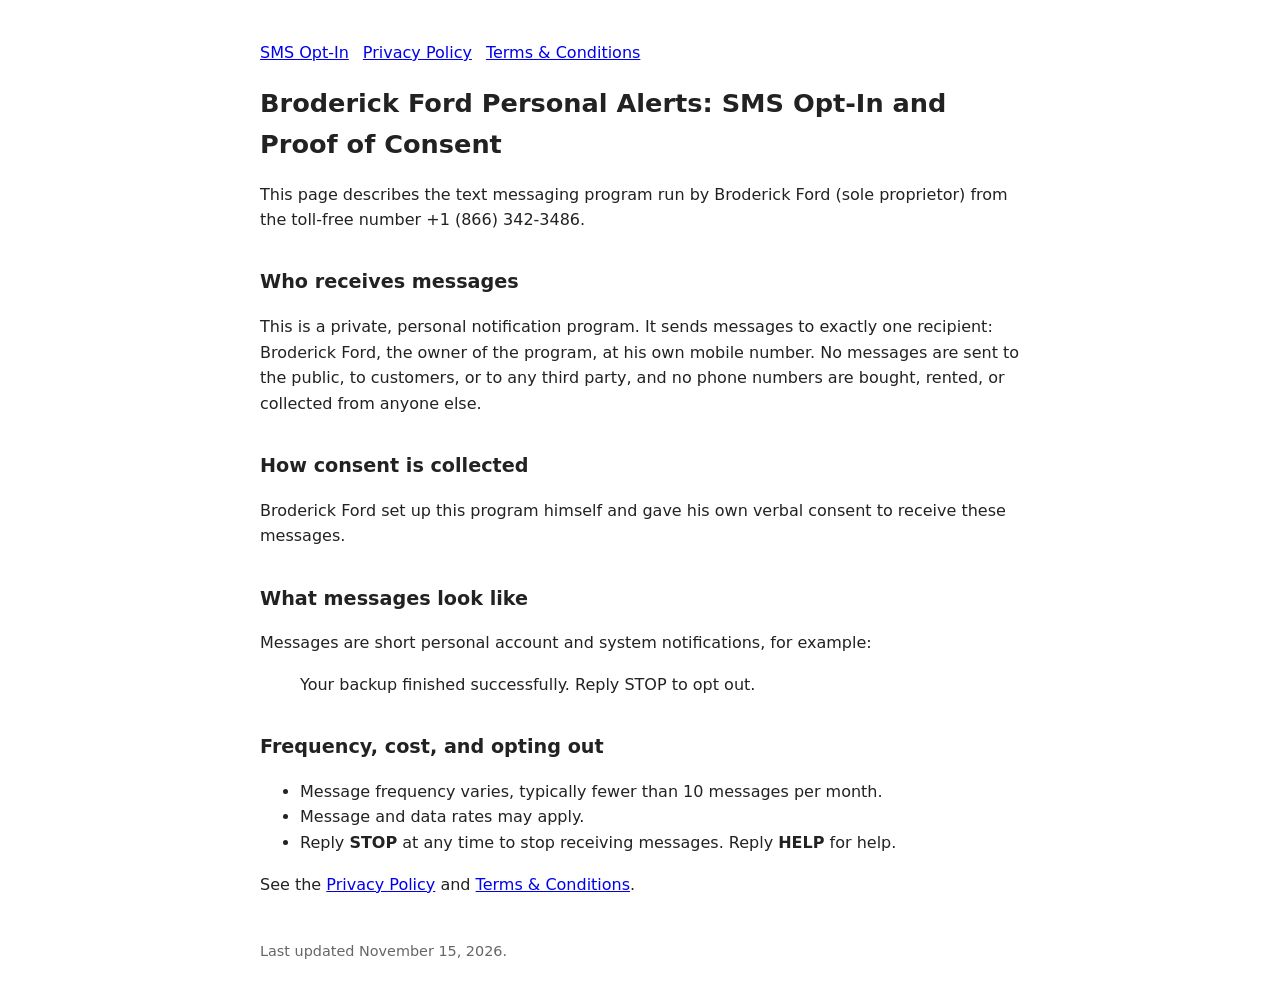
<file: index.html>
<!DOCTYPE html><html lang="en"><head><meta charset="utf-8"><meta name="viewport" content="width=device-width,initial-scale=1"><title>Broderick Ford Personal Alerts - SMS Opt-In</title><link rel="stylesheet" href="style.css"></head><body>
<nav><a href="index.html">SMS Opt-In</a><a href="privacy.html">Privacy Policy</a><a href="terms.html">Terms &amp; Conditions</a></nav>
<h1>Broderick Ford Personal Alerts: SMS Opt-In and Proof of Consent</h1>
<p>This page describes the text messaging program run by Broderick Ford (sole proprietor) from the toll-free number +1 (866) 342-3486.</p>
<h2>Who receives messages</h2>
<p>This is a private, personal notification program. It sends messages to exactly one recipient: Broderick Ford, the owner of the program, at his own mobile number. No messages are sent to the public, to customers, or to any third party, and no phone numbers are bought, rented, or collected from anyone else.</p>
<h2>How consent is collected</h2>
<p>Broderick Ford set up this program himself and gave his own verbal consent to receive these messages.</p>
<h2>What messages look like</h2>
<p>Messages are short personal account and system notifications, for example:</p>
<blockquote>Your backup finished successfully. Reply STOP to opt out.</blockquote>
<h2>Frequency, cost, and opting out</h2>
<ul>
<li>Message frequency varies, typically fewer than 10 messages per month.</li>
<li>Message and data rates may apply.</li>
<li>Reply <strong>STOP</strong> at any time to stop receiving messages. Reply <strong>HELP</strong> for help.</li>
</ul>
<p>See the <a href="privacy.html">Privacy Policy</a> and <a href="terms.html">Terms &amp; Conditions</a>.</p>
<footer>Last updated November 15, 2026.</footer>
</body></html>
</file>
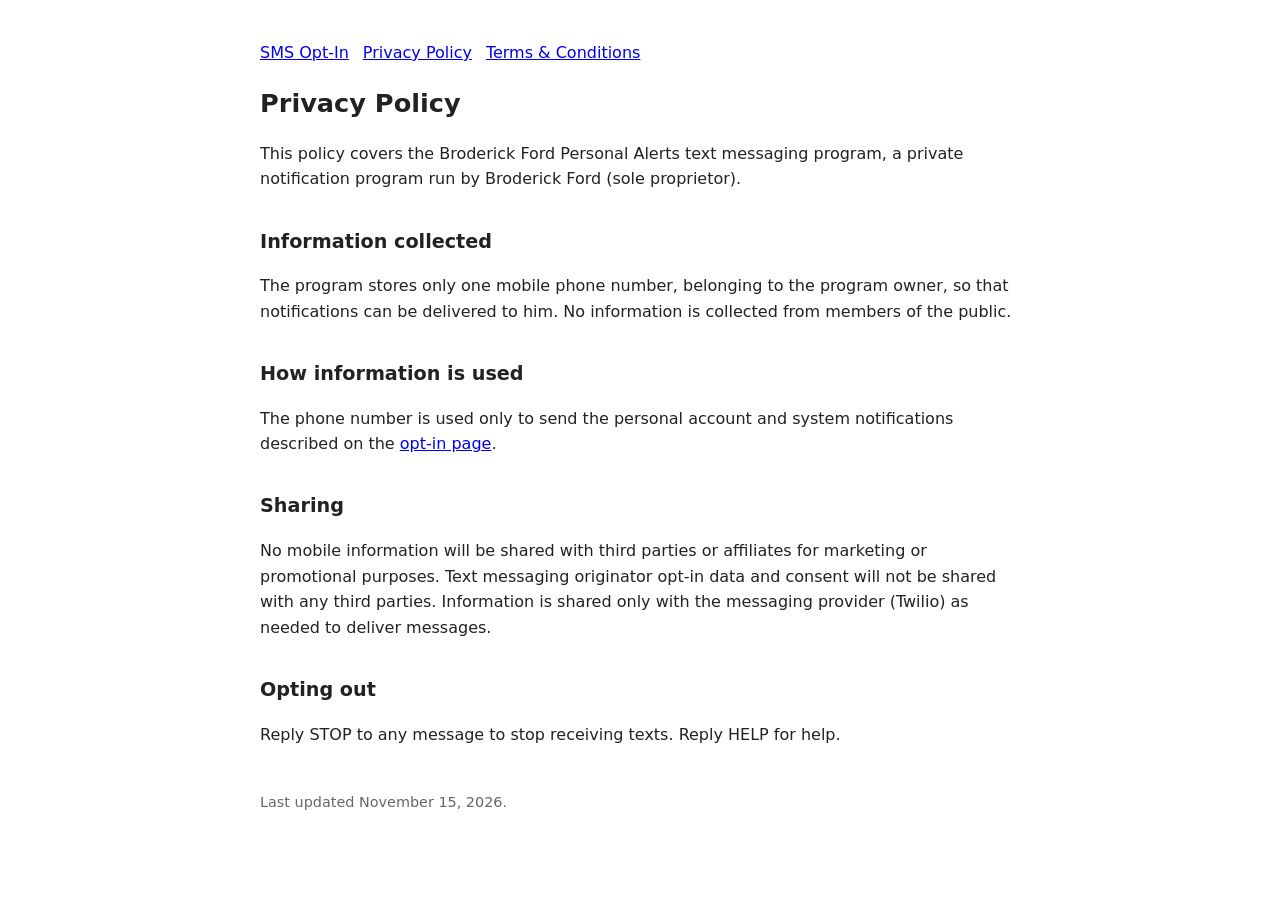
<file: privacy.html>
<!DOCTYPE html><html lang="en"><head><meta charset="utf-8"><meta name="viewport" content="width=device-width,initial-scale=1"><title>Privacy Policy - Broderick Ford Personal Alerts</title><link rel="stylesheet" href="style.css"></head><body>
<nav><a href="index.html">SMS Opt-In</a><a href="privacy.html">Privacy Policy</a><a href="terms.html">Terms &amp; Conditions</a></nav>
<h1>Privacy Policy</h1>
<p>This policy covers the Broderick Ford Personal Alerts text messaging program, a private notification program run by Broderick Ford (sole proprietor).</p>
<h2>Information collected</h2>
<p>The program stores only one mobile phone number, belonging to the program owner, so that notifications can be delivered to him. No information is collected from members of the public.</p>
<h2>How information is used</h2>
<p>The phone number is used only to send the personal account and system notifications described on the <a href="index.html">opt-in page</a>.</p>
<h2>Sharing</h2>
<p>No mobile information will be shared with third parties or affiliates for marketing or promotional purposes. Text messaging originator opt-in data and consent will not be shared with any third parties. Information is shared only with the messaging provider (Twilio) as needed to deliver messages.</p>
<h2>Opting out</h2>
<p>Reply STOP to any message to stop receiving texts. Reply HELP for help.</p>
<footer>Last updated November 15, 2026.</footer>
</body></html>
</file>
<file: style.css>
body{font-family:system-ui,-apple-system,Segoe UI,Roboto,sans-serif;max-width:760px;margin:40px auto;padding:0 20px;line-height:1.6;color:#222}
h1{font-size:1.6em}h2{font-size:1.2em;margin-top:1.8em}nav a{margin-right:14px}footer{margin-top:3em;font-size:.9em;color:#666}
</file>
